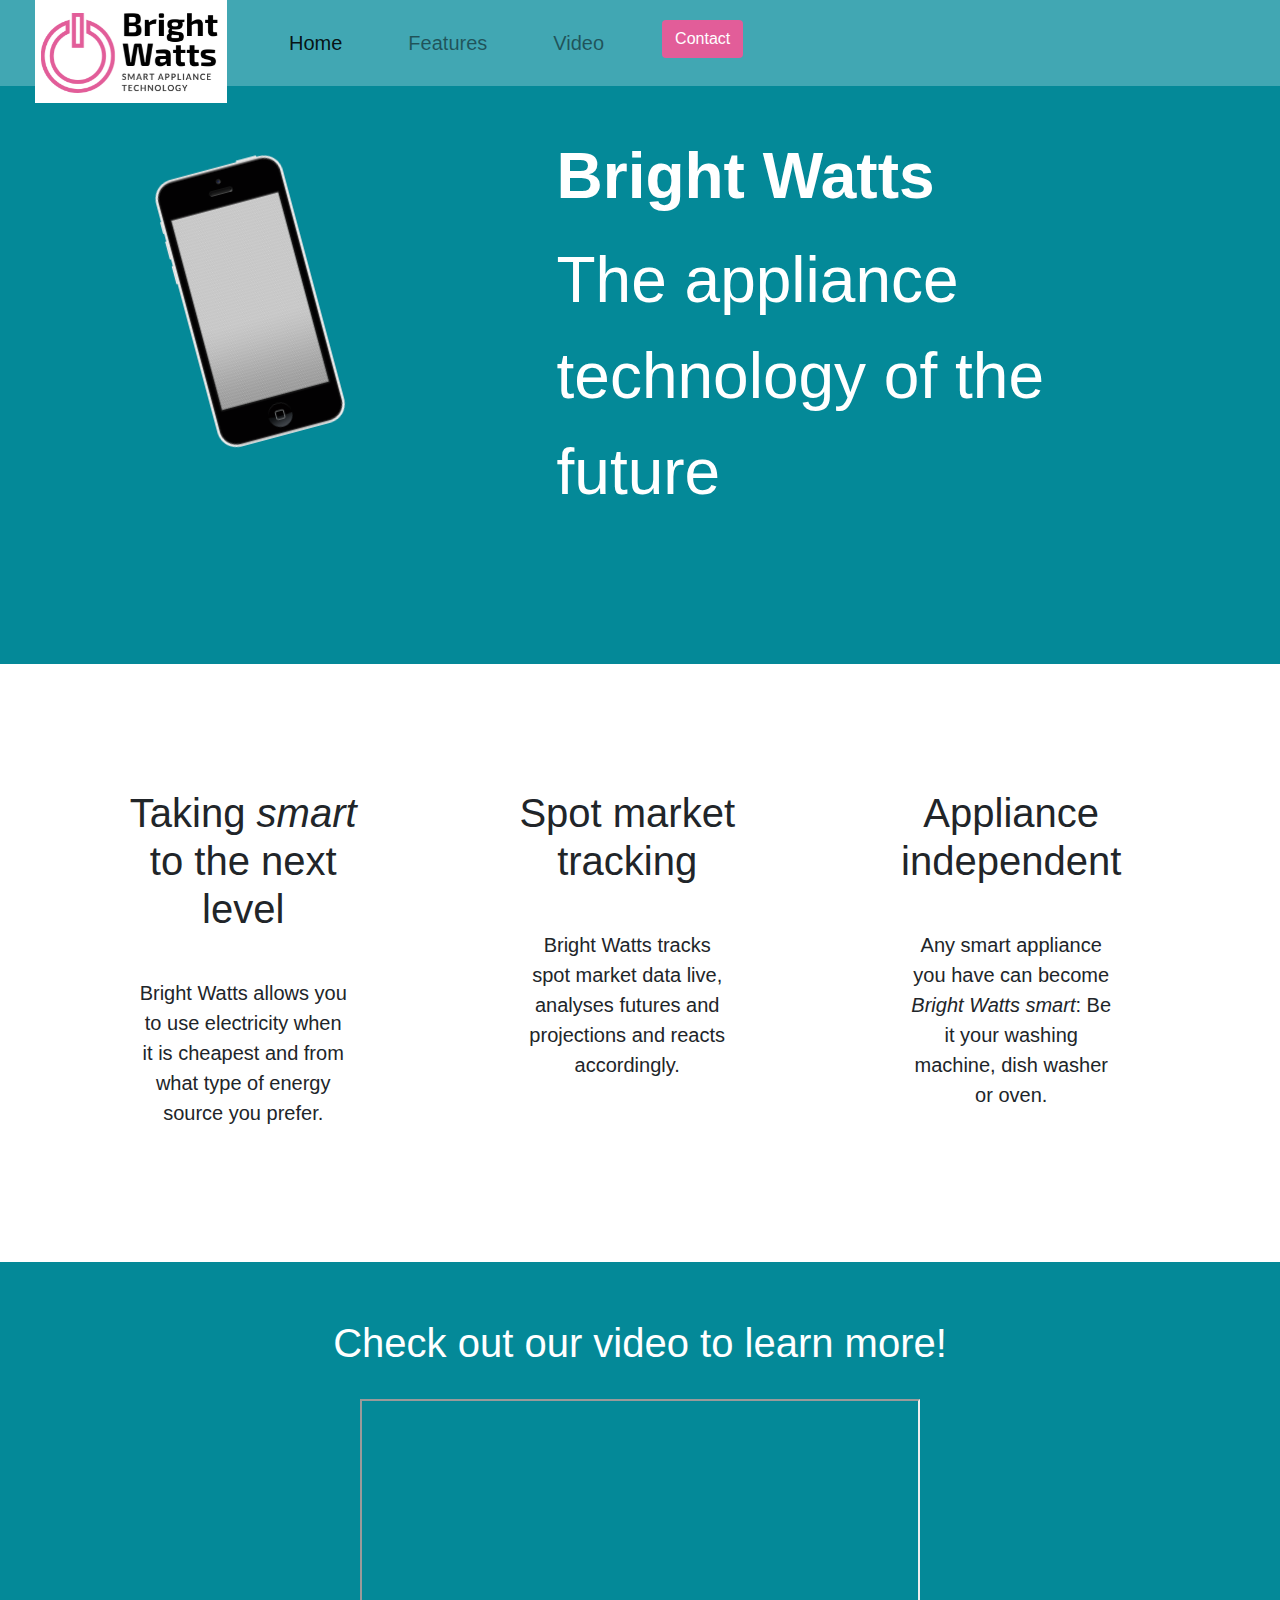
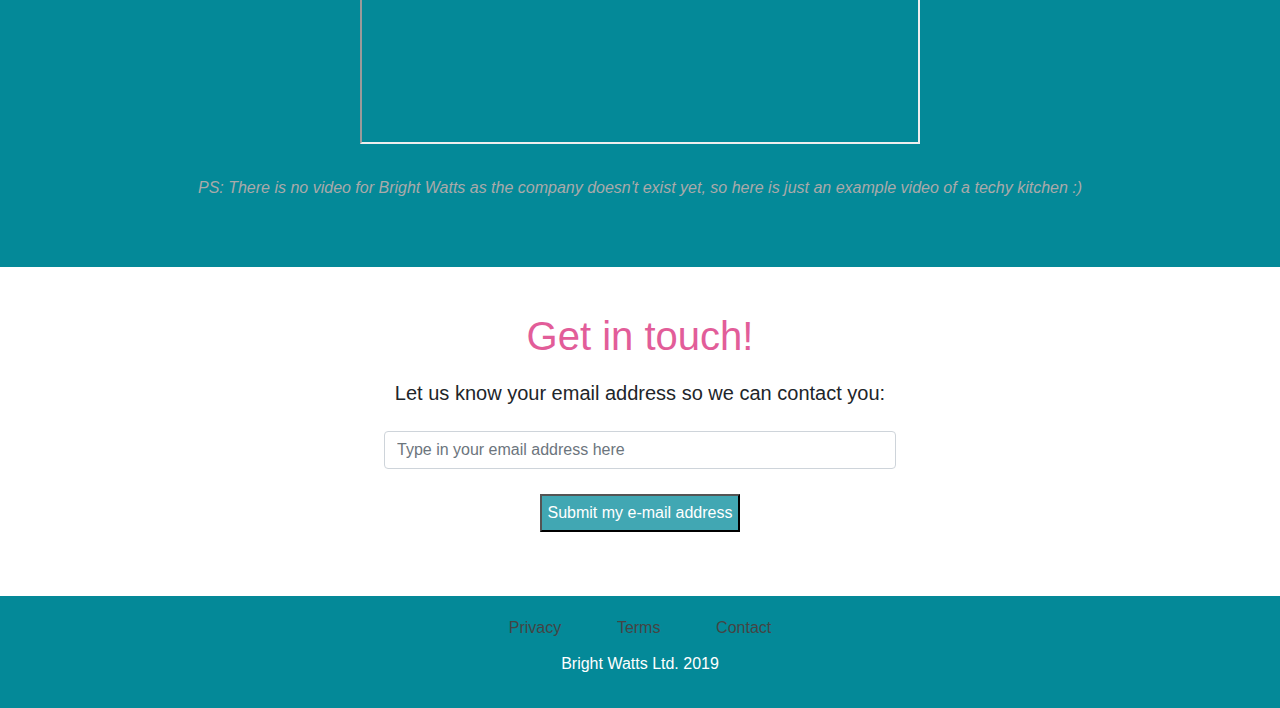
<file: index.html>
<!DOCTYPE html>
<html lang="en" dir="ltr">

<head>
  <meta charset="utf-8">
  <title>Bright Watts</title>

  <!-- Bootstrap -->
  <link rel="stylesheet" href="https://maxcdn.bootstrapcdn.com/bootstrap/4.0.0/css/bootstrap.min.css" integrity="sha384-Gn5384xqQ1aoWXA+058RXPxPg6fy4IWvTNh0E263XmFcJlSAwiGgFAW/dAiS6JXm" crossorigin="anonymous">

  <!-- CSS -->
  <link rel="stylesheet" href="styles.css">

  <!-- Font Awesome -->
  <link rel="stylesheet" href="https://use.fontawesome.com/releases/v5.8.1/css/all.css" integrity="sha384-50oBUHEmvpQ+1lW4y57PTFmhCaXp0ML5d60M1M7uH2+nqUivzIebhndOJK28anvf" crossorigin="anonymous">

</head>

<body>

  <header id="header">

    <!-- Split up header into one row with two columns -->

    <div class="row top-row">

      <!-- Column 1 contains the logo -->

      <div class="col-2">

        <a class="navbar-brand" href="#"><img src="BrightWatts-small.png" id="header-img" class="logo" alt="Bright Watts Ltd. logo"></a>

      </div>

      <!-- Column 2 contains the navbar -->

      <div class="col-10">

        <!-- Nav bar -->

        <nav class="navbar navbar-expand-lg navbar-light">
          <button class="navbar-toggler" type="button" data-toggle="collapse" data-target="#navbarSupportedContent" aria-controls="navbarSupportedContent" aria-expanded="false" aria-label="Toggle navigation">
            <span class="navbar-toggler-icon"></span>
          </button>

          <div class="collapse navbar-collapse" id="navbarSupportedContent">
            <ul class="navbar-nav mr-auto">
              <li class="nav-item active">
                <a class="nav-link" href="#main-image">Home <span class="sr-only">(current)</span></a>
              </li>
              <li class="nav-item">
                <a class="nav-link" href="#features">Features</a>
              </li>
              <li class="nav-item">
                <a class="nav-link" href="#video">Video</a>
              </li>
              <li class="nav-item">
                <button type="button" onclick="window.location.href='#form'" class="btn btn-style">Contact</button>
              </li>
          </div>
        </nav>

      </div> <!-- Col-10 end div -->

    </div> <!-- Top row end div -->

    </header>

<!-- section phone image and main heading -->
<div class="" id="main-product-section">

<div class="row product-heading-row">

  <div class="col-lg-5">
    <img src="iphone-8-mockup-4.png" alt="Mobile phone image" class="iphone-image" />
  </div>

  <div class="col-lg-7">
    <h1 class="main-heading"> Bright Watts</h1>
    <p class="main-heading-subtitle">The appliance technology of the future</p>
  </div>

</div>

</div> <!-- Main product section end div -->

<!-- Three main features section -->

<div class="row features-row" id="features">

<!-- First feature section -->
<div class="col-lg-4 feature-column">

  <!-- Two rows within this column: top one for image, bottom one for text -->
  <div class="row icon-row"> <!-- First feature, top row (image) -->
    <i class="far fa-lightbulb fa-9x feature-icon"></i>
  </div>

  <div class="row text-row"> <!-- First feature, bottom row (text) -->

    <h2 class="feature-heading">Taking <em>smart</em> to the next level</h2>
    <p class="feature-text">Bright Watts allows you to use electricity when it is cheapest and from what type of energy source you prefer.</p>

  </div>

</div>

<!-- Second feature section -->
<div class="col-lg-4 feature-column">

  <div class="row icon-row"> <!-- Second feature, top row (image) -->
<i class="fas fa-chart-line fa-9x feature-icon"></i>
  </div>

  <div class="row text-row"> <!-- Second feature, bottom row (text) -->

    <h2 class="feature-heading">Spot market tracking</h2>
    <p class="feature-text">Bright Watts tracks spot market data live, analyses futures and projections and reacts accordingly.</p>

  </div>

</div>

<!-- Third feature section -->
<div class="col-lg-4 feature-column">

  <div class="row icon-row"> <!-- Third feature, top row (image) -->
<i class="fas fa-microchip fa-9x feature-icon"></i>
  </div>

  <div class="row text-row"> <!-- Third feature, bottom row (text) -->

    <h2 class="feature-heading">Appliance independent</h2>
    <p class="feature-text">Any smart appliance you have can become <em>Bright Watts smart</em>: Be it your washing machine, dish washer or oven.</p>

  </div>

</div>

</div> <!-- Features row end div -->

<!-- Video section -->

<div id="video">
<label class="video-heading">Check out our video to learn more!</label> <br>
  <iframe src="https://www.youtube.com/embed/NvagllRGpQ0" width="560" height="345"></iframe>
  <p class="video-explanation">PS: There is no video for Bright Watts as the company doesn't exist yet, so here is just an example video of a techy kitchen :)</p>

</div>

<!-- Contact section -->

<div>

  <form class="" action="https://www.freecodecamp.org/email-submit" method="post" id="form">

    <label class="contact-heading">Get in touch!</label>
    <h1 class="contact-prompt">Let us know your email address so we can contact you:</h1>
    <input type="email" name="email" class="form-control" placeholder="Type in your email address here" value="" id="email">

  <div class="submit-button-section">
    <input type="submit" name="submit" class="submit-button" value="Submit my e-mail address">
  </div>

  </form>

</div> <!-- End of form div -->




  <footer>

    <a href="#" class="footer-link">Privacy</a>
    <a href="#" class="footer-link">Terms</a>
    <a href="#" class="footer-link">Contact</a>
    <p class="copyright"><i class="far fa-copyright"></i> Bright Watts Ltd. 2019</p>

  </footer>

</body>

</html>
</file>
<file: styles.css>
body {
  margin: 0;
  height: 100%;
}

/* Navbar */

.top-row {
  background-color: #41a7b3;
  height: 5%;
  position: fixed;
  top: 0px;
  z-index: 3;
}

.logo {
  width: 15%;
  left: 35px;
  position: fixed;
  top: 0px;
  z-index: 4;
}

.navbar {
  background: 0.5;
  background-color: #41a7b3;
  padding: 1% 2% 1% 20%;
  /* keeps navbar elements at the top */
  position: fixed;
  top: 0px;
  width: 100%;
}

.nav-item {
  font-size: 20px;
  padding: 7px 25px;
}

a:hover {
  color: #e25d99;
}

.btn-style {
  background-color: #e25d99;
  color: #fff;
}

/* End of Navbar styles */

/* Main heading section */

#main-product-section {
  background-color: #048998;
}

.product-heading-row {
  padding: 10% 5%;
}

.iphone-image {
  width: 70%;
  position: absolute;
  left: 5%;
  transform: rotate(-15deg);
}

.main-heading {
  color: #fff;
  font-size: 4rem;
  line-height: 1.5;
  font-weight: bold;
}

.main-heading-subtitle {
  color: #fff;
  font-size: 4rem;
  line-height: 1.5;
  margin-right: 15%;
}

/* End of main heading section */

/* Features section */

#features {
  text-align: center; /* only applies to the p elements */
  margin: 0 2%;
  padding: 7% 3%;
}

/* block as a whole needs to be centered for items in it to be center-aligned */
.feature-column, .icon-row, .text-row {
  display: inline-block;
}

.text-row {
  margin: 10% 8% 0 8%;
}

.feature-heading {
  font-size: 40px;
  margin: 0 10%;
}

.feature-text {
  font-size: 20px;
  margin: 15%;
}

.feature-icon {
  color: #e25d99;
  padding: 10%;
}

/* Video section */
#video {
  background-color: #048998;
  text-align: center;
  padding: 4% 0;
}

.video-heading {
  color: #fff;
  font-size: 40px;
  margin-bottom: 2%;
}

.video-explanation {
  color: #aaaaaa;
  font-style: italic;
  margin-top: 2%;
}

/* Email section */
#form {
  text-align: center;
  padding: 3% 30%;
  z-index: -2;
}

.contact-heading {
  color: #e25d99;
  font-size: 40px;
  margin-bottom: 3%;
}

.contact-prompt {
  font-size: 20px;
  margin-bottom: 5%;
}

.submit-button-section {
  padding: 5% 0;
}

.submit-button {
  background-color: #41a7b3;
  color: #fff;
  padding: 1%;
  box-shadow: 0;
  cursor: pointer;
}

.submit-button:hover {
  background: #e25d99;
}

/* Footer */

footer {
  background-color: #048998;
  color: #fff;
  text-align: center;
  padding: 1.5% 0;
  /* makes the footer go all the way to the bottom of the page */
  width: 100%;
}

.footer-link {
  color: #444444;
  margin: 2%;
}

.footer-link:hover {
  color: #e25d99;
  text-decoration: none;
}

.copyright {
  margin: 1% 0;
}

.photo-credit {
  font-size: 0.6em;
}

/* media query */
@media(max-width: 1000px) {
  /*makes phone image disappear for screens with widths of 1000px or less */
  .iphone-image {
    width: 0%;
}
</file>
